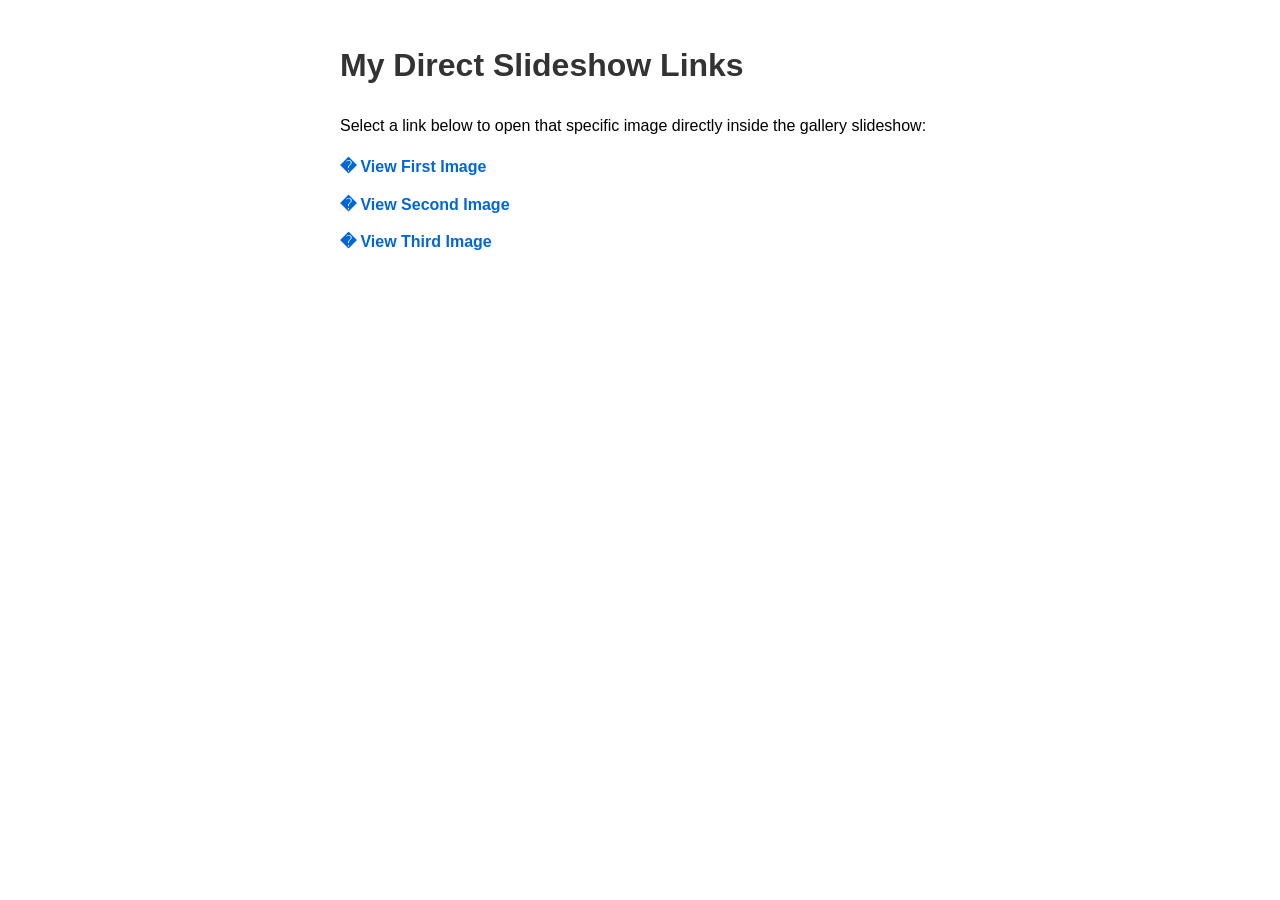
<file: Links.html>
<!DOCTYPE html>
<html lang="en">
<head>
    <meta charset="UTF-8">
    <meta name="viewport" content="width=device-width, initial-scale=1.0">
    <title>Gallery Index</title>
    <style>
        body { font-family: sans-serif; max-width: 600px; margin: 40px auto; padding: 0 20px; line-height: 1.6; }
        h1 { color: #333; }
        ul { list-style-type: none; padding: 0; }
        li { margin: 12px 0; }
        a { color: #0366d6; text-decoration: none; font-weight: bold; }
        a:hover { text-decoration: underline; }
    </style>
</head>
<body>

    <h1>My Direct Slideshow Links</h1>
    <p>Select a link below to open that specific image directly inside the gallery slideshow:</p>

    <ul>
        <!-- Replace 'index.html' if your gallery is on a different page -->
        <!-- Update the #lg and &slide parameters based on your gallery URL -->
        <li><a href="index.html#lg=1&slide=0">� View First Image</a></li>
        <li><a href="index.html#lg=1&slide=1">� View Second Image</a></li>
        <li><a href="index.html#lg=1&slide=2">� View Third Image</a></li>
    </ul>

</body>
</html>
</file>
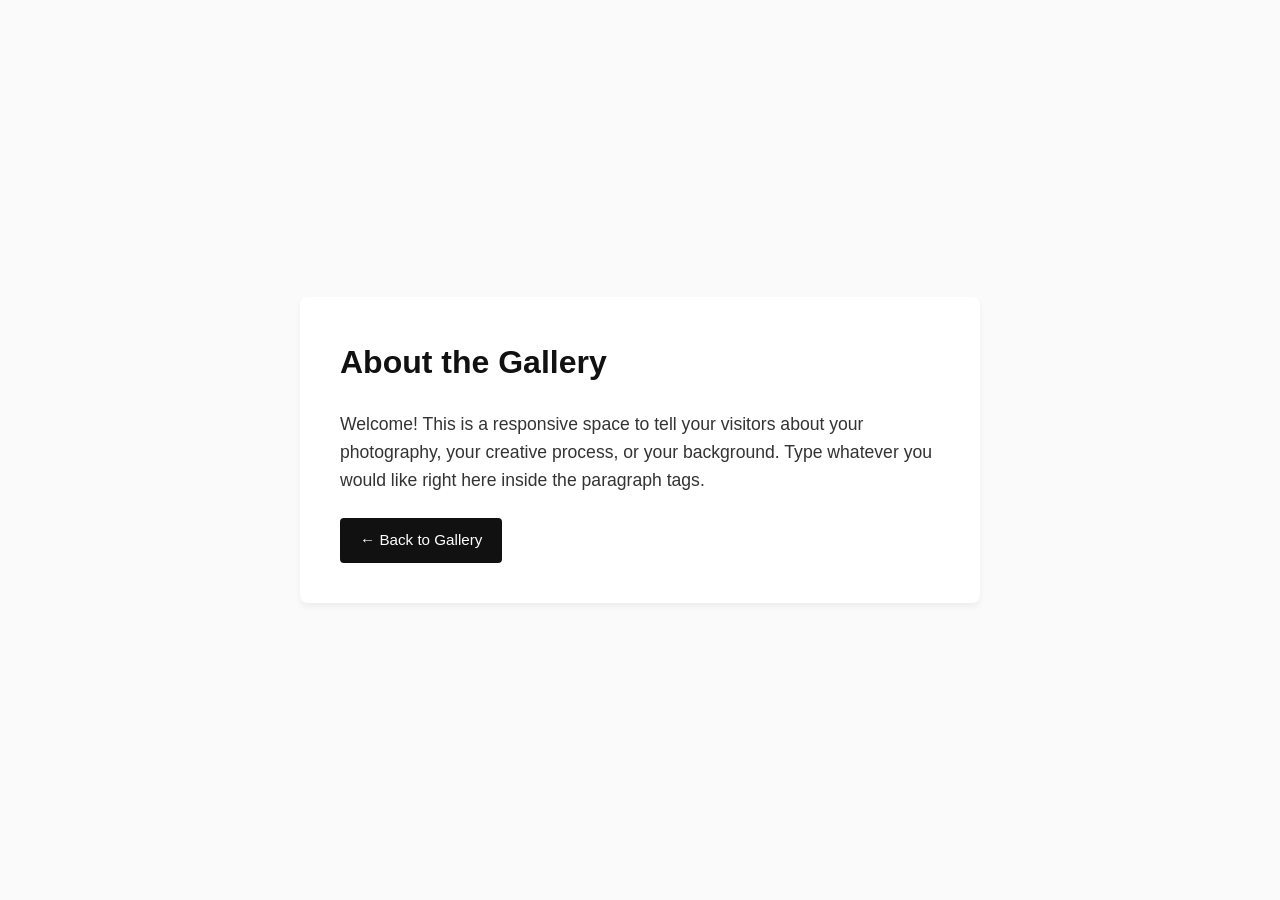
<file: assets/Links.html>
<!DOCTYPE html>
<html lang="en">
<head>
    <meta charset="UTF-8">
    <meta name="viewport" content="width=device-width, initial-scale=1.0">
    <title>About Me</title>
    <style>
        /* Modern, minimal styling that scales across devices */
        body {
            font-family: -apple-system, BlinkMacSystemFont, "Segoe UI", Roboto, Helvetica, Arial, sans-serif;
            line-height: 1.6;
            color: #333333;
            background-color: #fafafa;
            margin: 0;
            padding: 20px;
            display: flex;
            justify-content: center;
            align-items: center;
            min-height: 100vh;
            box-sizing: border-box;
        }
        .container {
            max-width: 600px;
            width: 100%;
            background: #ffffff;
            padding: 40px;
            border-radius: 8px;
            box-shadow: 0 4px 6px rgba(0, 0, 0, 0.05);
        }
        h1 {
            font-size: 2rem;
            margin-top: 0;
            color: #111111;
        }
        p {
            font-size: 1.1rem;
            margin-bottom: 24px;
        }
        .btn-back {
            display: inline-block;
            text-decoration: none;
            background-color: #111111;
            color: #ffffff;
            padding: 10px 20px;
            border-radius: 4px;
            font-size: 0.95rem;
            font-weight: 500;
            transition: background-color 0.2s;
        }
        .btn-back:hover {
            background-color: #444444;
        }
        /* Mobile scaling rules */
        @media (max-width: 480px) {
            .container {
                padding: 24px;
            }
            h1 {
                font-size: 1.6rem;
            }
        }
    </style>
</head>
<body>

    <div class="container">
        <h1>About the Gallery</h1>
        <p>Welcome! This is a responsive space to tell your visitors about your photography, your creative process, or your background. Type whatever you would like right here inside the paragraph tags.</p>
        
        <!-- Automatically steps out of the /assets/ directory back to your main page -->
        <a href="../" class="btn-back">← Back to Gallery</a>
    </div>

</body>
</html>
</file>
